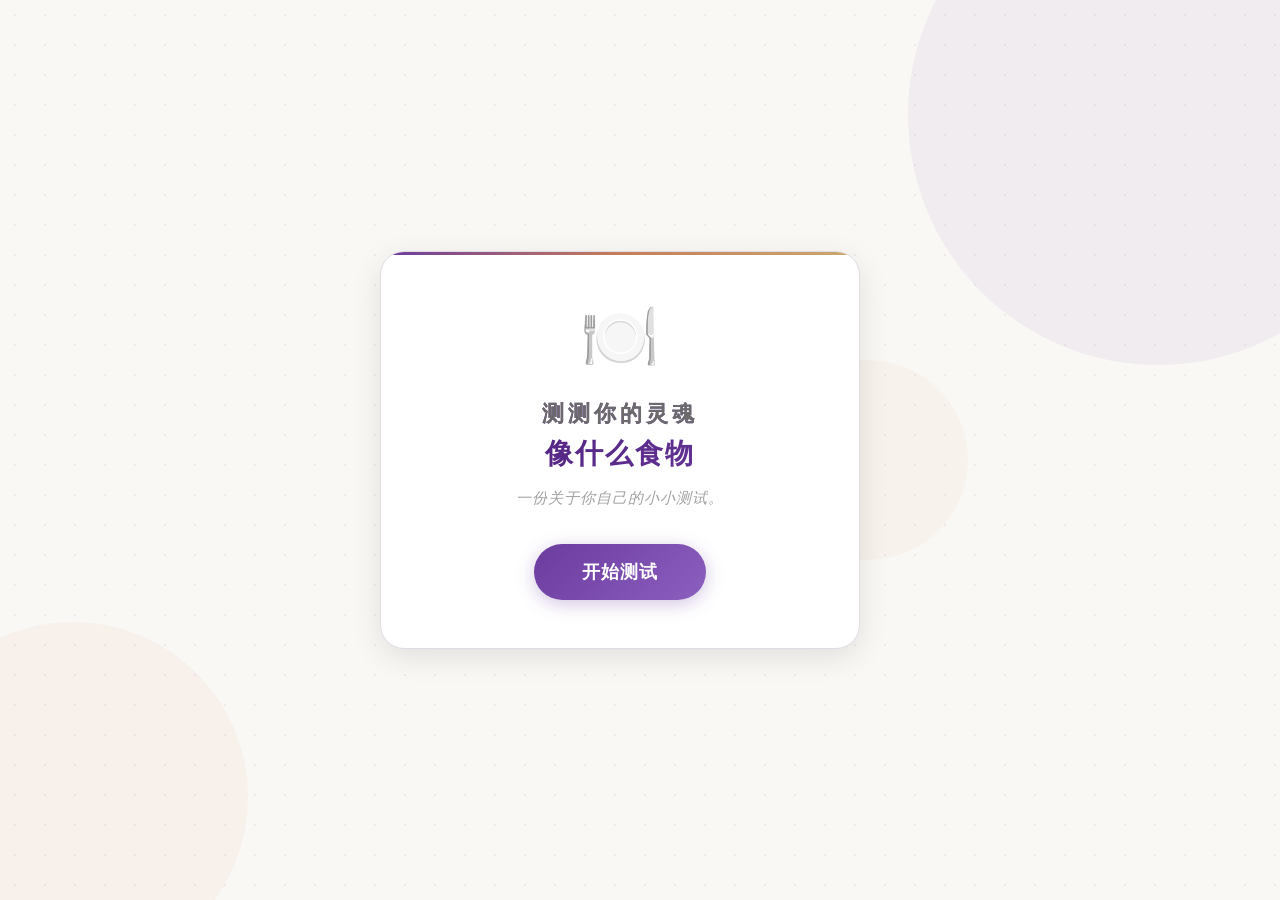
<file: index.html>
<!DOCTYPE html>
<html lang="zh-CN">
<head>
    <meta charset="UTF-8">
    <meta name="viewport" content="width=device-width, initial-scale=1.0">
    <title>测测你的灵魂像什么食物</title>
    <link rel="stylesheet" href="css/style.css">
    <link rel="stylesheet" href="css/animations.css">
</head>
<body>
    <!-- 背景装饰层 -->
    <div class="bg-decor">
        <div class="bg-circle circle-1"></div>
        <div class="bg-circle circle-2"></div>
        <div class="bg-circle circle-3"></div>
        <div class="bg-dots"></div>
    </div>

    <!-- 主容器 -->
    <div class="app-container" id="appContainer">
        <!-- 阶段1：开场封面 -->
        <div class="screen active" id="screen-opening">
            <div class="card opening-card">
                <div class="card-inner">
                    <div class="icon-area">
                        <span class="icon-emoji">🍽️</span>
                    </div>
                    <h1 class="title-main">
                        <span class="title-line">测测你的灵魂</span>
                        <span class="title-line">像什么食物</span>
                    </h1>
                    <p class="subtitle">一份关于你自己的小小测试。</p>
                    <button class="btn btn-primary btn-large" id="btnStart">
                        开始测试
                    </button>
                </div>
            </div>
        </div>

        <!-- 阶段2：黑屏层 -->
        <div class="screen screen-blackout" id="screenBlackout">
            <div class="blackout-content">
                <p class="blackout-text" id="blackoutText1">等一下。</p>
                <p class="blackout-text blackout-text-delay" id="blackoutText2">你确定要做这个测试吗？</p>
                <div class="blackout-btns" id="blackoutBtns">
                    <button class="btn btn-outline" id="btnNotSure">不确定</button>
                    <button class="btn btn-primary" id="btnSure">确定</button>
                </div>
                <p class="blackout-subtext" id="blackoutSubtext"></p>
            </div>
        </div>

        <!-- 阶段3：RIKI弹窗 -->
        <div class="screen" id="screenRikiIntro">
            <div class="overlay-bg"></div>
            <div class="riki-modal" id="rikiModal">
                <div class="riki-modal-content">
                    <p class="riki-line" id="rikiLine1">你好。</p>
                    <p class="riki-line" id="rikiLine2">我叫RIKI，是这份测试的制作者。</p>
                    <p class="riki-line" id="rikiLine3">我在等一些事情结束，所以做了这个来打发时间。</p>
                    <p class="riki-line" id="rikiLine4">测试共有12题。</p>
                    <p class="riki-line" id="rikiLine5">请认真作答。</p>
                    <p class="riki-line" id="rikiLine6">……认真一点。</p>
                    <button class="btn btn-primary" id="btnOkay">好的</button>
                    <p class="riki-extra" id="rikiExtra"></p>
                </div>
            </div>
        </div>

        <!-- 阶段4：答题界面 -->
        <div class="screen" id="screenQuiz">
            <div class="quiz-container">
                <div class="progress-area">
                    <div class="progress-bar">
                        <div class="progress-fill" id="progressFill"></div>
                    </div>
                    <span class="progress-text" id="progressText">1 / 12</span>
                </div>
                <div class="card quiz-card" id="quizCard">
                    <div class="card-inner">
                        <div class="riki-note" id="rikiNote"></div>
                        <h2 class="question-text" id="questionText"></h2>
                        <div class="options-list" id="optionsList"></div>
                    </div>
                </div>
                <div class="meta-overlay" id="metaOverlay">
                    <div class="meta-content" id="metaContent"></div>
                </div>
                <div class="warm-bg-overlay" id="warmBgOverlay"></div>
            </div>
        </div>

        <!-- 阶段5：计算中 -->
        <div class="screen" id="screenCalculating">
            <div class="calculating-container">
                <div class="spinner"></div>
                <p class="calculating-text">计算结果中...</p>
            </div>
        </div>

        <!-- 阶段6：结果页 -->
        <div class="screen" id="screenResult">
            <!-- 动态渲染 -->
        </div>

        <!-- 阶段7：测试后台 -->
        <div class="screen" id="screenBackend">
            <div class="backend-container">
                <div class="backend-topbar">
                    <span class="backend-title">本地草稿 · 未联网 · 摸鱼产物 v0.9</span>
                    <button class="backend-close" id="btnBackendClose">✕</button>
                </div>
                <div class="backend-link">
                    <a href="https://wszx328.github.io/room/" target="_blank">ROOM酒店招聘页面</a>
                </div>
                <div class="backend-main">
                    <div class="backend-sidebar" id="backendSidebar">
                        <!-- 目录树由 JS 动态生成 -->
                    </div>
                    <div class="backend-preview" id="backendPreview">
                        <div class="preview-placeholder">选择一个文件以查看内容</div>
                    </div>
                </div>
                <div class="backend-chat" id="backendChat" style="display:none;">
                    <div class="chat-header">R</div>
                    <div class="chat-messages" id="chatMessages"></div>
                </div>
            </div>
        </div>
    </div>

    <script src="js/config.js"></script>
    <script src="js/puzzles.js"></script>
    <script src="js/game.js"></script>
    <script src="js/meta.js"></script>
    <script src="js/results.js"></script>
    <script src="js/backend.js"></script>
</body>
</html>
</file>
<file: css/style.css>
/* ========== CSS变量与全局重置 ========== */
:root {
    --bg-primary: #faf8f5;
    --bg-card: #ffffff;
    --bg-dark: #1a1a2e;
    --text-primary: #2c2c2c;
    --text-secondary: #6b6b6b;
    --text-muted: #a0a0a0;
    --accent: #6c3b9e;
    --accent-light: #8b5fbf;
    --accent-dark: #4a1d7a;
    --accent-warm: #c77d5a;
    --accent-soft: #e8dff5;
    --gold: #c9a96e;
    --danger: #c0392b;
    --border: #e0dce4;
    --shadow-sm: 0 2px 8px rgba(0,0,0,0.06);
    --shadow-md: 0 8px 30px rgba(0,0,0,0.10);
    --shadow-lg: 0 16px 50px rgba(0,0,0,0.14);
    --radius-sm: 8px;
    --radius-md: 16px;
    --radius-lg: 24px;
    --font-serif: 'Georgia', 'Noto Serif SC', 'STSong', 'Songti SC', serif;
    --font-sans: 'Inter', 'PingFang SC', 'Microsoft YaHei', 'Hiragino Sans GB', sans-serif;
    --transition-fast: 0.2s ease;
    --transition-normal: 0.4s ease;
    --transition-slow: 0.8s ease;
}

* { margin: 0; padding: 0; box-sizing: border-box; }

body {
    font-family: var(--font-sans);
    background-color: var(--bg-primary);
    color: var(--text-primary);
    min-height: 100vh;
    display: flex;
    justify-content: center;
    align-items: center;
    overflow-x: hidden;
    -webkit-font-smoothing: antialiased;
}

/* ========== 背景装饰 ========== */
.bg-decor {
    position: fixed; top: 0; left: 0; width: 100%; height: 100%;
    pointer-events: none; z-index: 0; overflow: hidden;
}
.bg-circle {
    position: absolute; border-radius: 50%; opacity: 0.06;
}
.circle-1 { width: 500px; height: 500px; background: var(--accent); top: -15%; right: -10%; animation: floatSlow 20s ease-in-out infinite; }
.circle-2 { width: 350px; height: 350px; background: var(--accent-warm); bottom: -8%; left: -8%; animation: floatSlow 25s ease-in-out infinite reverse; }
.circle-3 { width: 200px; height: 200px; background: var(--gold); top: 40%; left: 60%; animation: floatSlow 18s ease-in-out infinite 3s; }
.bg-dots {
    position: absolute; top: 0; left: 0; width: 100%; height: 100%;
    background-image: radial-gradient(circle, rgba(108,59,158,0.08) 1px, transparent 1px);
    background-size: 30px 30px;
}
@keyframes floatSlow {
    0%, 100% { transform: translate(0,0) scale(1); }
    33% { transform: translate(20px,-30px) scale(1.05); }
    66% { transform: translate(-15px,25px) scale(0.95); }
}

/* ========== 主容器 ========== */
.app-container {
    position: relative; z-index: 1; width: 100%; max-width: 560px;
    min-height: 100vh; display: flex; align-items: center; justify-content: center; padding: 20px;
}

/* ========== 屏幕切换 ========== */
.screen { display: none; width: 100%; animation: fadeIn 0.5s ease; }
.screen.active { display: block; }
.screen-blackout {
    position: fixed; top: 0; left: 0; width: 100%; height: 100%;
    background: #0d0d0d; z-index: 100; display: none; justify-content: center; align-items: center;
}
.screen-blackout.active { display: flex; }
@keyframes fadeIn { from { opacity: 0; transform: translateY(12px); } to { opacity: 1; transform: translateY(0); } }

/* ========== 卡片 ========== */
.card {
    background: var(--bg-card); border-radius: var(--radius-lg); box-shadow: var(--shadow-md);
    padding: 48px 36px; text-align: center; border: 1px solid var(--border); position: relative; overflow: hidden;
}
.card::before {
    content: ''; position: absolute; top: 0; left: 0; right: 0; height: 3px;
    background: linear-gradient(90deg, var(--accent), var(--accent-warm), var(--gold));
    border-radius: var(--radius-lg) var(--radius-lg) 0 0;
}
.card-inner { position: relative; z-index: 1; }

.opening-card { max-width: 480px; width: 100%; }
.icon-area { margin-bottom: 24px; }
.icon-emoji { font-size: 64px; display: inline-block; animation: gentleBounce 2s ease-in-out infinite; }
@keyframes gentleBounce { 0%,100%{transform:translateY(0);} 50%{transform:translateY(-10px);} }

.title-main { font-family: var(--font-serif); font-weight: 700; margin-bottom: 16px; line-height: 1.4; }
.title-line { display: block; font-size: 28px; letter-spacing: 2px; background: linear-gradient(135deg, var(--accent-dark), var(--accent)); -webkit-background-clip: text; -webkit-text-fill-color: transparent; background-clip: text; }
.title-line:first-child { font-size: 22px; letter-spacing: 4px; color: var(--text-secondary); -webkit-text-fill-color: var(--text-secondary); margin-bottom: 4px; }
.subtitle { color: var(--text-muted); font-size: 15px; letter-spacing: 1px; margin-bottom: 36px; font-style: italic; }

/* ========== 按钮 ========== */
.btn {
    display: inline-block; padding: 14px 36px; border-radius: 50px; font-size: 16px; font-weight: 600;
    letter-spacing: 1px; cursor: pointer; border: none; transition: all var(--transition-fast);
    font-family: var(--font-sans);
}
.btn:active { transform: scale(0.96); }
.btn-primary { background: linear-gradient(135deg, var(--accent), var(--accent-light)); color: #fff; box-shadow: 0 4px 18px rgba(108,59,158,0.3); }
.btn-primary:hover { box-shadow: 0 6px 24px rgba(108,59,158,0.45); transform: translateY(-1px); }
.btn-outline { background: transparent; color: #ccc; border: 1.5px solid #555; }
.btn-outline:hover { border-color: #aaa; color: #fff; }
.btn-large { padding: 16px 48px; font-size: 18px; }

/* ========== 黑屏层 ========== */
.blackout-content { text-align: center; color: #e0dce4; }
.blackout-text { font-size: 20px; letter-spacing: 3px; margin-bottom: 24px; opacity: 0; animation: fadeInText 0.8s ease forwards; font-family: var(--font-serif); }
.blackout-text-delay { animation-delay: 2.5s; font-size: 22px; margin-bottom: 32px; }
.blackout-btns { display: flex; gap: 20px; justify-content: center; opacity: 0; animation: fadeInText 0.6s ease forwards; animation-delay: 4.5s; }
.blackout-subtext { margin-top: 24px; font-size: 16px; color: #999; opacity: 0; transition: opacity 0.5s ease; font-style: italic; }
.blackout-subtext.visible { opacity: 1; }
@keyframes fadeInText { from { opacity: 0; transform: translateY(8px); } to { opacity: 1; transform: translateY(0); } }

/* ========== RIKI弹窗 ========== */
#screenRikiIntro { position: fixed; top:0; left:0; width:100%; height:100%; z-index:200; display:none; justify-content:center; align-items:center; }
#screenRikiIntro.active { display:flex; }
.overlay-bg { position: absolute; top:0; left:0; width:100%; height:100%; background: rgba(10,10,20,0.85); backdrop-filter: blur(4px); }
.riki-modal {
    position: relative; z-index: 1; background: linear-gradient(160deg, #1e1a2e, #1a1525);
    border: 1px solid rgba(108,59,158,0.4); border-radius: var(--radius-lg); padding: 40px 32px;
    max-width: 480px; width: 90%; box-shadow: 0 20px 60px rgba(0,0,0,0.5), 0 0 80px rgba(108,59,158,0.15);
    color: #d5cde0; text-align: center;
}
.riki-modal-content { display: flex; flex-direction: column; gap: 12px; align-items: center; }
.riki-line { font-size: 16px; letter-spacing: 1.5px; line-height: 1.8; opacity: 0; animation: rikiFadeIn 0.6s ease forwards; font-family: var(--font-serif); }
#rikiLine1 { animation-delay: 0.3s; } #rikiLine2 { animation-delay: 1.0s; } #rikiLine3 { animation-delay: 1.8s; } #rikiLine4 { animation-delay: 2.6s; } #rikiLine5 { animation-delay: 3.2s; } #rikiLine6 { animation-delay: 3.8s; font-style: italic; }
#btnOkay { margin-top: 20px; opacity: 0; animation: rikiFadeIn 0.5s ease forwards; animation-delay: 4.6s; }
.riki-extra { font-size: 13px; color: #7a7a8a; margin-top: 12px; opacity: 0; transition: opacity 0.6s ease; font-style: italic; }
.riki-extra.visible { opacity: 1; }
@keyframes rikiFadeIn { from { opacity: 0; transform: translateY(6px); } to { opacity: 1; transform: translateY(0); } }

/* ========== 答题界面 ========== */
.quiz-container { width: 100%; max-width: 560px; margin: 0 auto; padding: 20px 0; }
.progress-area { display: flex; align-items: center; gap: 12px; margin-bottom: 20px; padding: 0 8px; }
.progress-bar { flex: 1; height: 6px; background: var(--border); border-radius: 3px; overflow: hidden; }
.progress-fill { height: 100%; background: linear-gradient(90deg, var(--accent), var(--accent-warm)); border-radius: 3px; transition: width 0.5s ease; width: 0%; }
.progress-text { font-size: 13px; color: var(--text-muted); letter-spacing: 1px; white-space: nowrap; min-width: 50px; text-align: right; }

.quiz-card { text-align: left; padding: 36px 32px; animation: fadeInUp 0.4s ease; }
.riki-note { font-size: 13px; color: var(--text-muted); font-style: italic; margin-bottom: 16px; padding-left: 8px; border-left: 2px solid var(--accent-soft); letter-spacing: 0.5px; line-height: 1.6; }
.question-text { font-size: 20px; font-weight: 600; line-height: 1.6; margin-bottom: 28px; color: var(--text-primary); letter-spacing: 0.5px; }

.options-list { display: flex; flex-direction: column; gap: 12px; }
.option-btn {
    display: flex; align-items: center; width: 100%; padding: 16px 20px;
    background: var(--bg-card); border: 1.5px solid var(--border); border-radius: var(--radius-md);
    font-size: 15px; color: var(--text-primary); cursor: pointer; transition: all 0.2s ease;
    text-align: left; letter-spacing: 0.5px; line-height: 1.5;
}
.option-btn:hover { border-color: var(--accent-light); background: #faf7fd; box-shadow: 0 2px 12px rgba(108,59,158,0.08); transform: translateX(4px); }
.option-btn:active { transform: scale(0.98); }
.option-btn.selected { border-color: var(--accent); background: var(--accent-soft); box-shadow: 0 0 0 3px rgba(108,59,158,0.1); }
.option-letter { display: inline-flex; align-items: center; justify-content: center; width: 28px; height: 28px; border-radius: 50%; background: var(--accent-soft); color: var(--accent-dark); font-weight: 700; font-size: 13px; margin-right: 14px; flex-shrink: 0; }
.option-btn.selected .option-letter { background: var(--accent); color: #fff; }
.option-text { flex: 1; }

.options-list.locked .option-btn { pointer-events: none; opacity: 0.6; }
.options-list.locked .option-btn.selected { opacity: 1; }

/* ========== Meta特效 ========== */
.meta-overlay { position: fixed; top:0; left:0; width:100%; height:100%; z-index:150; display:none; justify-content:center; align-items:center; pointer-events:none; }
.meta-overlay.active { display:flex; }
.meta-content { text-align: center; font-family: var(--font-serif); }
.meta-big-text { font-size: 42px; font-weight: 700; letter-spacing: 4px; color: #1a1a2e; background: #ffffff; padding: 40px 60px; border-radius: var(--radius-md); box-shadow: var(--shadow-lg); }
.meta-corner-comment { position: fixed; bottom: 40px; right: 40px; font-size: 15px; color: var(--accent-dark); font-style: italic; letter-spacing: 1px; opacity: 0; animation: fadeInUp 0.6s ease forwards; max-width: 280px; text-align: right; line-height: 1.6; }
.warm-bg-overlay { position: fixed; top:0; left:0; width:100%; height:100%; z-index:-1; pointer-events:none; background:transparent; transition: background-color 3s ease; }
.warm-bg-overlay.active { background: #fef9f2; }
.question-handwrite { font-family: 'Georgia','STKaiti','KaiTi',serif; font-size: 28px; letter-spacing: 3px; color: #4a3728; }
.strikethrough-text { text-decoration: line-through; text-decoration-color: var(--danger); text-decoration-thickness: 2px; transition: all 0.6s ease; }
.strikethrough-message { font-size: 14px; color: var(--text-muted); font-style: italic; margin-top: 8px; animation: fadeInUp 0.5s ease; }

/* ========== 计算中 ========== */
.calculating-container { display: flex; flex-direction: column; align-items: center; justify-content: center; min-height: 60vh; }
.spinner { width: 48px; height: 48px; border: 4px solid var(--border); border-top-color: var(--accent); border-radius: 50%; animation: spin 0.8s linear infinite; margin-bottom: 24px; }
.calculating-text { font-size: 16px; color: var(--text-muted); letter-spacing: 2px; }
@keyframes spin { to { transform: rotate(360deg); } }

/* ========== 结果页 ========== */
.result-container { width: 100%; max-width: 600px; margin: 0 auto; padding: 30px 20px; animation: fadeInUp 0.6s ease; }
.result-card { background: var(--bg-card); border-radius: var(--radius-lg); box-shadow: var(--shadow-md); padding: 40px 30px; text-align: center; border: 1px solid var(--border); position: relative; }
.result-emoji { font-size: 72px; margin-bottom: 16px; animation: gentleBounce 2s ease-in-out infinite; }
.result-food-name { font-family: var(--font-serif); font-size: 36px; font-weight: 700; letter-spacing: 4px; background: linear-gradient(135deg, var(--accent-dark), var(--accent-warm)); -webkit-background-clip: text; -webkit-text-fill-color: transparent; background-clip: text; margin-bottom: 20px; }
.result-divider { width: 60px; height: 2px; background: var(--accent-soft); margin: 20px auto; }
.result-analysis { font-size: 16px; line-height: 1.8; color: var(--text-primary); text-align: left; letter-spacing: 0.5px; }
.result-riki-comment { text-align: left; font-size: 15px; line-height: 1.8; color: var(--text-secondary); position: relative; padding-top: 10px; }
.riki-label { font-weight: 700; color: var(--accent); margin-right: 4px; }
.riki-text { color: var(--text-secondary); }

/* ========== 后台入口图标 ========== */
.backend-icon {
    position: fixed;
    bottom: 24px;
    right: 24px;
    width: 44px;
    height: 44px;
    background: rgba(108, 59, 158, 0.15);
    border-radius: 50%;
    display: flex;
    align-items: center;
    justify-content: center;
    font-size: 22px;
    color: var(--accent);
    cursor: pointer;
    transition: all 0.3s;
    z-index: 500;
    box-shadow: 0 2px 8px rgba(0,0,0,0.1);
}
.backend-icon:hover {
    background: var(--accent);
    color: #fff;
    transform: scale(1.1);
}

/* ========== 隐藏F选项（谜题1） ========== */
.options-list.locked .hidden-option {
    pointer-events: auto !important;
    opacity: 1 !important;
}
.hidden-option {
    border-color: var(--accent-light) !important;
    background: #fdf6ff !important;
    animation: fadeInUp 0.4s ease;
}
.hidden-option:hover {
    border-color: var(--accent) !important;
    box-shadow: 0 0 8px rgba(108,59,158,0.2);
}

/* ========== 进度条闪烁（谜题1） ========== */
@keyframes progressBlink {
    0%, 100% { opacity: 1; }
    50% { opacity: 0.4; }
}

/* ========== 谜题2：可拖拽文字与涂改痕迹 ========== */
.option-text-wrapper {
    position: relative;
    display: inline-block;
}

.draggable-text {
    display: inline-block;
    cursor: grab;
    user-select: none;
    background: var(--bg-card);
    z-index: 1;
}

.scratch-text {
    position: absolute;
    left: 0;
    top: 0;
    color: var(--text-muted);
    opacity: 0.4;
    pointer-events: none;
    font-style: italic;
    letter-spacing: 2px;
    z-index: 0;
}

/* ========== 谜题3：可拖拽字符（无背景） ========== */
.draggable-char {
    display: inline-block;
    cursor: grab;
    user-select: none;
    padding: 2px 6px;
    font-size: 20px;
    color: var(--text-primary);
    transition: color 0.2s;
    border-radius: 4px;
}
.draggable-char:hover {
    color: var(--accent);
    background: rgba(108,59,158,0.05);
}
.draggable-char:active {
    cursor: grabbing;
}

.puzzle-area {
    display: flex;
    gap: 10px;
    justify-content: center;
    flex-wrap: wrap;
    margin: 20px 0 16px;
}
.puzzle-slot {
    width: 44px;
    height: 44px;
    border: 2px dashed var(--accent-light);
    display: inline-flex;
    align-items: center;
    justify-content: center;
    font-size: 22px;
    color: var(--text-muted);
    border-radius: 8px;
    transition: 0.2s;
    background: rgba(255,255,255,0.6);
}
.puzzle-slot.filled {
    border-color: var(--accent);
    color: var(--accent-dark);
    font-weight: bold;
    background: var(--accent-soft);
}

/* ========== 谜题4：迷你控制台（紫色文字） ========== */
.mini-console {
    position: fixed;
    bottom: 20px;
    left: 20px;
    width: 320px;
    background: #0a0a0a;
    border: 1px solid #333;
    color: #a855f7;
    font-family: 'Courier New', monospace;
    font-size: 14px;
    z-index: 400;
    border-radius: 4px;
    box-shadow: 0 4px 12px rgba(0,0,0,0.5);
}
.console-output {
    padding: 10px;
    height: 100px;
    overflow-y: auto;
    white-space: pre-wrap;
    line-height: 1.5;
    color: #a855f7;
}
.console-input {
    width: 100%;
    padding: 8px 10px;
    background: #000;
    color: #a855f7;
    border: none;
    border-top: 1px solid #333;
    outline: none;
    font-family: inherit;
    font-size: 14px;
    caret-color: #a855f7;
}

/* Esc提示 */
#escHint {
    font-family: monospace;
    animation: fadeInOut 2s ease forwards;
}
@keyframes fadeInOut {
    0% { opacity: 0; }
    20% { opacity: 0.4; }
    80% { opacity: 0.4; }
    100% { opacity: 0; }
}

/* ========== 通用动画 ========== */
@keyframes fadeInUp { from { opacity: 0; transform: translateY(16px); } to { opacity: 1; transform: translateY(0); } }
/* 谜题3右侧容器 */
#sidePuzzle {
    animation: fadeInRight 0.4s ease;
}
@keyframes fadeInRight {
    from { opacity: 0; transform: translateY(-50%) translateX(20px); }
    to { opacity: 1; transform: translateY(-50%) translateX(0); }
}

/* 右侧拼字池中的字符保持无背景 */
#sidePuzzle .draggable-char {
    background: transparent !important;
    width: auto;
    height: auto;
    padding: 2px 6px;
    font-size: 20px;
    margin: 0;
}
/* 谜题5：擦除文本样式 */
.strikethrough-text {
    text-decoration: line-through;
    text-decoration-color: rgba(192, 57, 43, 1);
    text-decoration-thickness: 2px;
    transition: text-decoration-color 0.1s;
    cursor: pointer;
}

/* 谜题6：稳定字符 */
.stable-char {
    color: #a855f7;
    cursor: pointer;
    font-weight: bold;
    background: rgba(0,0,0,0.3);
    padding: 2px 6px;
    border-radius: 4px;
    display: inline-block;
    user-select: none;
}
.stable-char:hover {
    background: rgba(168, 85, 247, 0.6);
}

@keyframes barrageFloat {
    from { transform: translateX(100vw); opacity: 0.8; }
    to { transform: translateX(-200px); opacity: 0; }
}
/* 弹幕动画 */
@keyframes barrageFloat {
    from { transform: translateX(100vw); opacity: 0.8; }
    to { transform: translateX(-200px); opacity: 0; }
}

@keyframes targetPulse {
    0%, 100% { box-shadow: 0 0 10px #a855f7; }
    50% { box-shadow: 0 0 25px #c084fc; }
}

/* 紫色高亮字符（弹幕中的目标） */
#barrageTarget {
    font-family: monospace;
    user-select: none;
}
.result-footer {
    margin-top: 30px;
    text-align: center;
}

.result-footer .btn {
    background: linear-gradient(135deg, var(--accent), var(--accent-light));
    color: #fff;
    box-shadow: 0 4px 18px rgba(108,59,158,0.3);
    padding: 16px 48px;
    font-size: 18px;
    border-radius: 50px;
}
/* ========== 测试后台页面 ========== */
.backend-container {
    position: fixed;
    top: 0;
    left: 0;
    width: 100%;
    height: 100%;
    background: #1e1e1e;
    color: #d4d4d4;
    font-family: 'Courier New', monospace;
    z-index: 1000;
    display: flex;
    flex-direction: column;
}

.backend-topbar {
    display: flex;
    justify-content: space-between;
    align-items: center;
    padding: 8px 16px;
    background: #2d2d2d;
    border-bottom: 1px solid #444;
    font-size: 13px;
    color: #888;
}

.backend-title {
    letter-spacing: 1px;
}

.backend-close {
    background: none;
    border: none;
    color: #888;
    font-size: 18px;
    cursor: pointer;
    padding: 4px 8px;
    border-radius: 4px;
}
.backend-close:hover {
    background: #444;
    color: #fff;
}

.backend-main {
    display: flex;
    flex: 1;
    overflow: hidden;
}

.backend-sidebar {
    width: 220px;
    background: #252526;
    border-right: 1px solid #444;
    padding: 12px 0;
    overflow-y: auto;
    font-size: 14px;
}

.backend-folder {
    margin-bottom: 4px;
}

.folder-name {
    padding: 6px 16px;
    cursor: default;
    color: #ccc;
    font-weight: bold;
    letter-spacing: 0.5px;
}

.folder-name.locked {
    color: #666;
    font-style: italic;
}

.file-item {
    padding: 4px 16px 4px 32px;
    cursor: pointer;
    color: #aaa;
    transition: background 0.15s;
}
.file-item:hover {
    background: #37373d;
    color: #fff;
}
.file-item.active {
    background: #094771;
    color: #fff;
}

.backend-preview {
    flex: 1;
    background: #1e1e1e;
    padding: 20px;
    overflow-y: auto;
    font-size: 14px;
    line-height: 1.8;
}

.preview-placeholder {
    color: #666;
    text-align: center;
    margin-top: 100px;
    font-style: italic;
}

.preview-header {
    font-size: 13px;
    color: #888;
    margin-bottom: 16px;
    border-bottom: 1px solid #444;
    padding-bottom: 8px;
}

.preview-content {
    white-space: pre-wrap;
    word-break: break-word;
}

/* 破壁聊天窗口 */
.backend-chat {
    position: absolute;
    bottom: 20px;
    right: 20px;
    width: 320px;
    max-height: 400px;
    background: #1e1e1e;
    border: 1px solid #555;
    border-radius: 8px;
    display: flex;
    flex-direction: column;
    box-shadow: 0 8px 24px rgba(0,0,0,0.5);
    z-index: 10;
}

.chat-header {
    padding: 8px 12px;
    background: #2d2d2d;
    border-radius: 8px 8px 0 0;
    font-weight: bold;
    color: #ccc;
    font-size: 14px;
}

.chat-messages {
    flex: 1;
    padding: 12px;
    overflow-y: auto;
    display: flex;
    flex-direction: column;
    gap: 8px;
}

.chat-bubble {
    background: #333;
    padding: 8px 12px;
    border-radius: 6px;
    font-size: 14px;
    color: #ddd;
    max-width: 80%;
    align-self: flex-start;
    line-height: 1.5;
}

.chat-options {
    display: flex;
    gap: 8px;
    margin-top: 8px;
}

.btn-sm {
    padding: 8px 16px;
    font-size: 13px;
    border-radius: 6px;
}
/* ========== 测试后台页面 ========== */
.backend-container {
    position: fixed;
    top: 0;
    left: 0;
    width: 100%;
    height: 100%;
    background: #1e1e1e;
    color: #d4d4d4;
    font-family: 'Courier New', monospace;
    z-index: 1000;
    display: flex;
    flex-direction: column;
}

.backend-topbar {
    display: flex;
    justify-content: space-between;
    align-items: center;
    padding: 8px 16px;
    background: #2d2d2d;
    border-bottom: 1px solid #444;
    font-size: 13px;
    color: #888;
}

.backend-title {
    letter-spacing: 1px;
}

.backend-close {
    background: none;
    border: none;
    color: #888;
    font-size: 18px;
    cursor: pointer;
    padding: 4px 8px;
    border-radius: 4px;
}
.backend-close:hover {
    background: #444;
    color: #fff;
}

.backend-main {
    display: flex;
    flex: 1;
    overflow: hidden;
}

.backend-sidebar {
    width: 220px;
    background: #252526;
    border-right: 1px solid #444;
    padding: 12px 0;
    overflow-y: auto;
    font-size: 14px;
}

.backend-folder {
    margin-bottom: 4px;
}

.folder-name {
    padding: 6px 16px;
    cursor: default;
    color: #ccc;
    font-weight: bold;
    letter-spacing: 0.5px;
}

.folder-name.locked {
    color: #666;
    font-style: italic;
}

.file-item {
    padding: 4px 16px 4px 32px;
    cursor: pointer;
    color: #aaa;
    transition: background 0.15s;
}
.file-item:hover {
    background: #37373d;
    color: #fff;
}
.file-item.active {
    background: #094771;
    color: #fff;
}

.backend-preview {
    flex: 1;
    background: #1e1e1e;
    padding: 20px;
    overflow-y: auto;
    font-size: 14px;
    line-height: 1.8;
}

.preview-placeholder {
    color: #666;
    text-align: center;
    margin-top: 100px;
    font-style: italic;
}

.preview-header {
    font-size: 13px;
    color: #888;
    margin-bottom: 16px;
    border-bottom: 1px solid #444;
    padding-bottom: 8px;
}

.preview-content {
    white-space: pre-wrap;
    word-break: break-word;
}

/* 破壁聊天窗口（居中，暗紫色） */
.backend-chat {
    position: fixed;
    top: 50%;
    left: 50%;
    transform: translate(-50%, -50%);
    width: 360px;
    max-height: 450px;
    background: linear-gradient(160deg, #2a1a3e, #1e1230);
    border: 1px solid rgba(108, 59, 158, 0.5);
    border-radius: 16px;
    display: flex;
    flex-direction: column;
    box-shadow: 0 20px 60px rgba(0,0,0,0.5);
    z-index: 1100;
}

.chat-header {
    padding: 10px 14px;
    background: rgba(0,0,0,0.3);
    border-radius: 16px 16px 0 0;
    font-weight: bold;
    color: #c9a0dc;
    font-size: 15px;
    letter-spacing: 1px;
}

.chat-messages {
    flex: 1;
    padding: 14px;
    overflow-y: auto;
    display: flex;
    flex-direction: column;
    gap: 8px;
}

.chat-bubble {
    background: rgba(255,255,255,0.08);
    padding: 10px 14px;
    border-radius: 8px;
    font-size: 14px;
    color: #e0d6f0;
    max-width: 85%;
    align-self: flex-start;
    line-height: 1.5;
}

.chat-options {
    display: flex;
    gap: 10px;
    margin-top: 10px;
}

.btn-sm {
    padding: 8px 18px;
    font-size: 13px;
    border-radius: 8px;
}
/* ========== 密码弹窗 ========== */
#pwdOverlay input {
    font-family: inherit;
}

/* ========== 后台链接行 ========== */
.backend-link {
    padding: 6px 16px;
    background: #2d2d2d;
    border-bottom: 1px solid #444;
    text-align: center;
}
.backend-link a {
    color: #a855f7;
    text-decoration: none;
    font-size: 13px;
}
.backend-link a:hover {
    text-decoration: underline;
}

/* ========== 聊天窗口关闭按钮 ========== */
.chat-close-btn {
    position: absolute;
    right: 12px;
    top: 50%;
    transform: translateY(-50%);
    background: none;
    border: none;
    color: #c9a0dc;
    font-size: 16px;
    cursor: pointer;
    padding: 0;
    line-height: 1;
}
.chat-close-btn:hover {
    color: #fff;
}

/* ========== 小按钮通用 ========== */
.btn-sm {
    padding: 8px 18px;
    font-size: 13px;
    border-radius: 8px;
}
/* ========== 手机端适配（屏幕宽度 ≤ 768px） ========== */
@media (max-width: 768px) {
    /* 谜题3：第七题填空区域移到页面底部 */
    #sidePuzzle {
        position: fixed;
        top: auto !important;
        bottom: 10px !important;
        right: 50% !important;
        transform: translateX(50%) !important;
        max-width: 90vw !important;
        background: rgba(255,255,255,0.9) !important;
        border-radius: 12px !important;
        padding: 12px !important;
        z-index: 200;
    }

    /* RIKI 吐槽移到题目上方 */
    .meta-corner-comment {
        position: relative !important;
        top: auto !important;
        bottom: auto !important;
        right: auto !important;
        left: auto !important;
        max-width: 100% !important;
        text-align: left !important;
        margin: 0 0 16px 0 !important;
        padding: 10px 14px !important;
        font-size: 14px !important;
        color: var(--accent-dark) !important;
        background: var(--accent-soft);
        border-radius: 8px;
    }
}
</file>
<file: css/animations.css>
/* 保留的通用动画关键帧，其他动画已写入style.css */
@keyframes blinkCaret {
    0%, 100% { border-right-color: var(--accent); }
    50% { border-right-color: transparent; }
}
@keyframes pulse {
    0%, 100% { opacity: 1; } 50% { opacity: 0.5; }
}
@keyframes shake {
    0%, 100% { transform: translateX(0); } 25% { transform: translateX(-3px); } 75% { transform: translateX(3px); }
}
@keyframes glitch {
    0% { transform: skew(0deg); opacity: 1; } 20% { transform: skew(2deg); opacity: 0.8; } 40% { transform: skew(-1deg); opacity: 1; } 60% { transform: skew(1deg); opacity: 0.7; } 80% { transform: skew(-2deg); opacity: 0.9; } 100% { transform: skew(0deg); opacity: 1; }
}
@keyframes slowReveal {
    from { opacity: 0; filter: blur(4px); } to { opacity: 1; filter: blur(0); }
}
@keyframes bigTextIn { from { opacity: 0; transform: scale(0.95); } to { opacity: 1; transform: scale(1); } }
@keyframes bigTextOut { from { opacity: 1; transform: scale(1); } to { opacity: 0; transform: scale(1.03); } }
@keyframes periodPulse { 0%,100%{opacity:0.6;} 50%{opacity:1;} }
@keyframes microFlash { 0%{opacity:0;} 30%{opacity:0.35;} 70%{opacity:0.35;} 100%{opacity:0;} }
</file>
